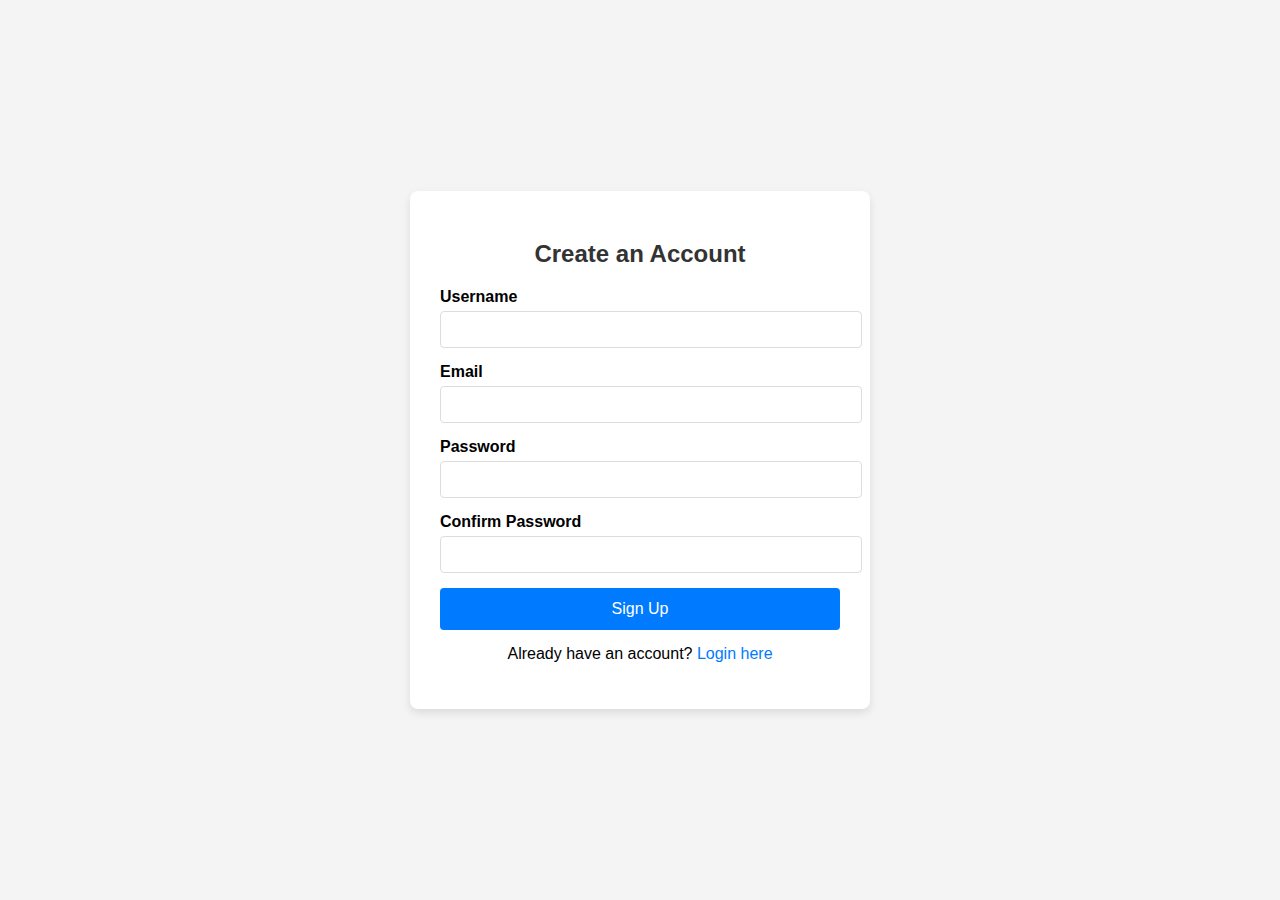
<file: index.html>
<!DOCTYPE html>
<html lang="en">
<head>
  <meta charset="UTF-8">
  <meta name="viewport" content="width=device-width, initial-scale=1.0">
  <title>Signup Page</title>
  <style>
    /* General Styles */
    body {
      font-family: Arial, sans-serif;
      background-color: #f4f4f4;
      display: flex;
      justify-content: center;
      align-items: center;
      height: 100vh;
      margin: 0;
    }

    .container {
      background-color: #fff;
      padding: 30px;
      border-radius: 8px;
      box-shadow: 0 4px 8px rgba(0, 0, 0, 0.1);
      width: 100%;
      max-width: 400px;
      text-align: center;
    }

    h2 {
      color: #333;
      margin-bottom: 20px;
    }

    /* Form Styles */
    .signup-form {
      display: flex;
      flex-direction: column;
    }

    .form-group {
      margin-bottom: 15px;
      text-align: left;
    }

    label {
      font-weight: bold;
      margin-bottom: 5px;
    }

    input {
      width: 100%;
      padding: 10px;
      margin-top: 5px;
      border: 1px solid #ddd;
      border-radius: 4px;
    }

    input:focus {
      border-color: #007BFF;
      outline: none;
    }

    button.submit-btn {
      background-color: #007BFF;
      color: white;
      border: none;
      padding: 12px;
      border-radius: 4px;
      cursor: pointer;
      font-size: 16px;
    }

    button.submit-btn:hover {
      background-color: #0056b3;
    }

    /* Link Styles */
    .login-link {
      margin-top: 15px;
    }

    .login-link a {
      color: #007BFF;
      text-decoration: none;
    }

    .login-link a:hover {
      text-decoration: underline;
    }
  </style>
</head>
<body>

  <div class="container">
    <h2>Create an Account</h2>
    <form action="#" method="POST" class="signup-form">
      <div class="form-group">
        <label for="username">Username</label>
        <input type="text" id="username" name="username" required>
      </div>

      <div class="form-group">
        <label for="email">Email</label>
        <input type="email" id="email" name="email" required>
      </div>

      <div class="form-group">
        <label for="password">Password</label>
        <input type="password" id="password" name="password" required>
      </div>

      <div class="form-group">
        <label for="confirm-password">Confirm Password</label>
        <input type="password" id="confirm-password" name="confirm-password" required>
      </div>

      <button type="submit" class="submit-btn">Sign Up</button>

      <p class="login-link">Already have an account? <a href="#">Login here</a></p>
    </form>
  </div>

</body>
</html>
</file>
